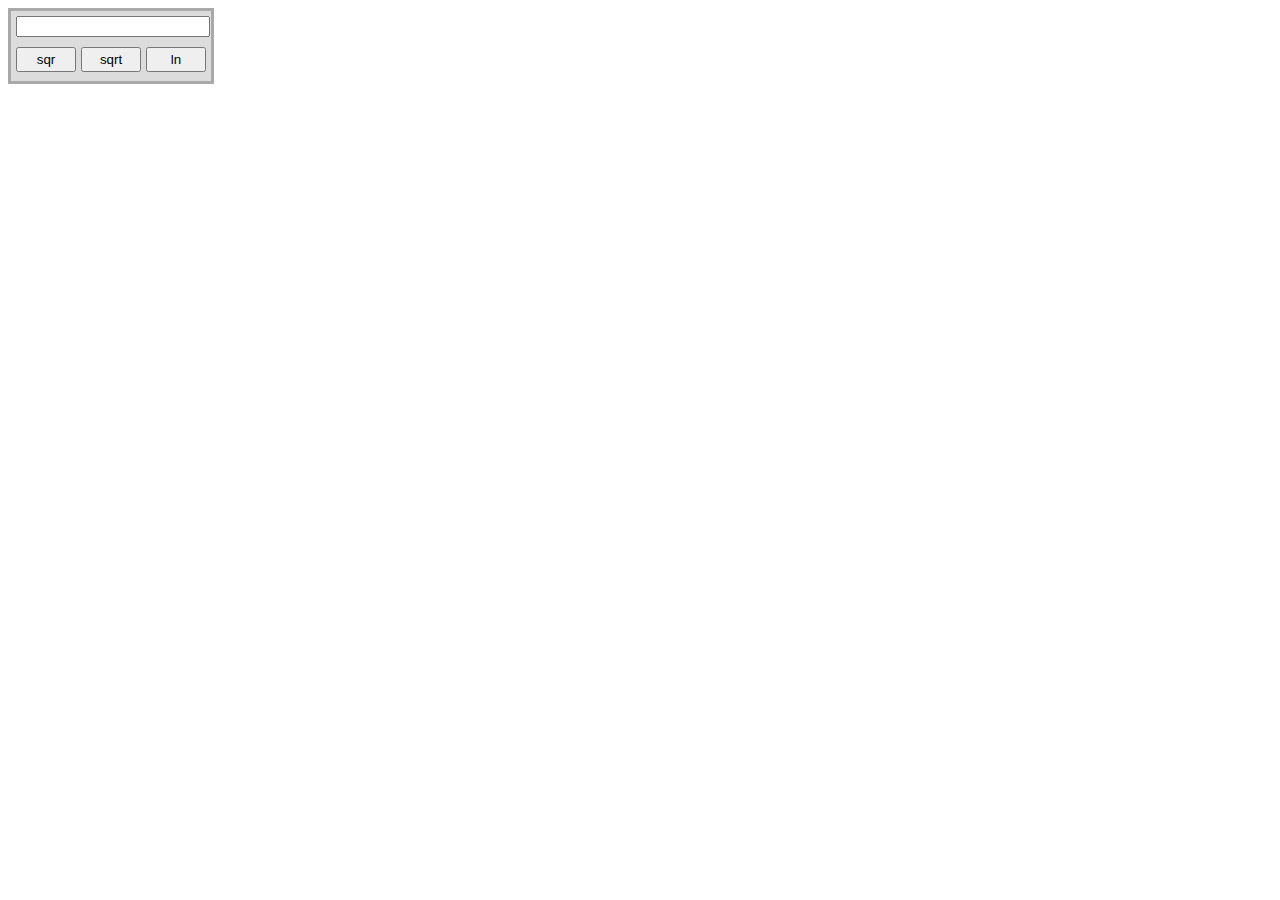
<file: Calculator/index.html>
<!DOCTYPE html>
<html lang="en">
<head>
    <meta charset="UTF-8">
    <title>Calculator</title>
    <link href="style.css" rel="stylesheet">
</head>
<body>
<script src="script.js"></script>

<form class="mainForm">

    <input type="number" id="value" step="any">
    <div id="buttons">
        <button class="calculate" style="margin-left: 5px" onclick="sqr()">sqr</button>
        <button class="calculate" onclick="sqrt()">sqrt</button>
        <button class="calculate" onclick="ln()">ln</button>
    </div>

</form>
</body>
</html>
</file>
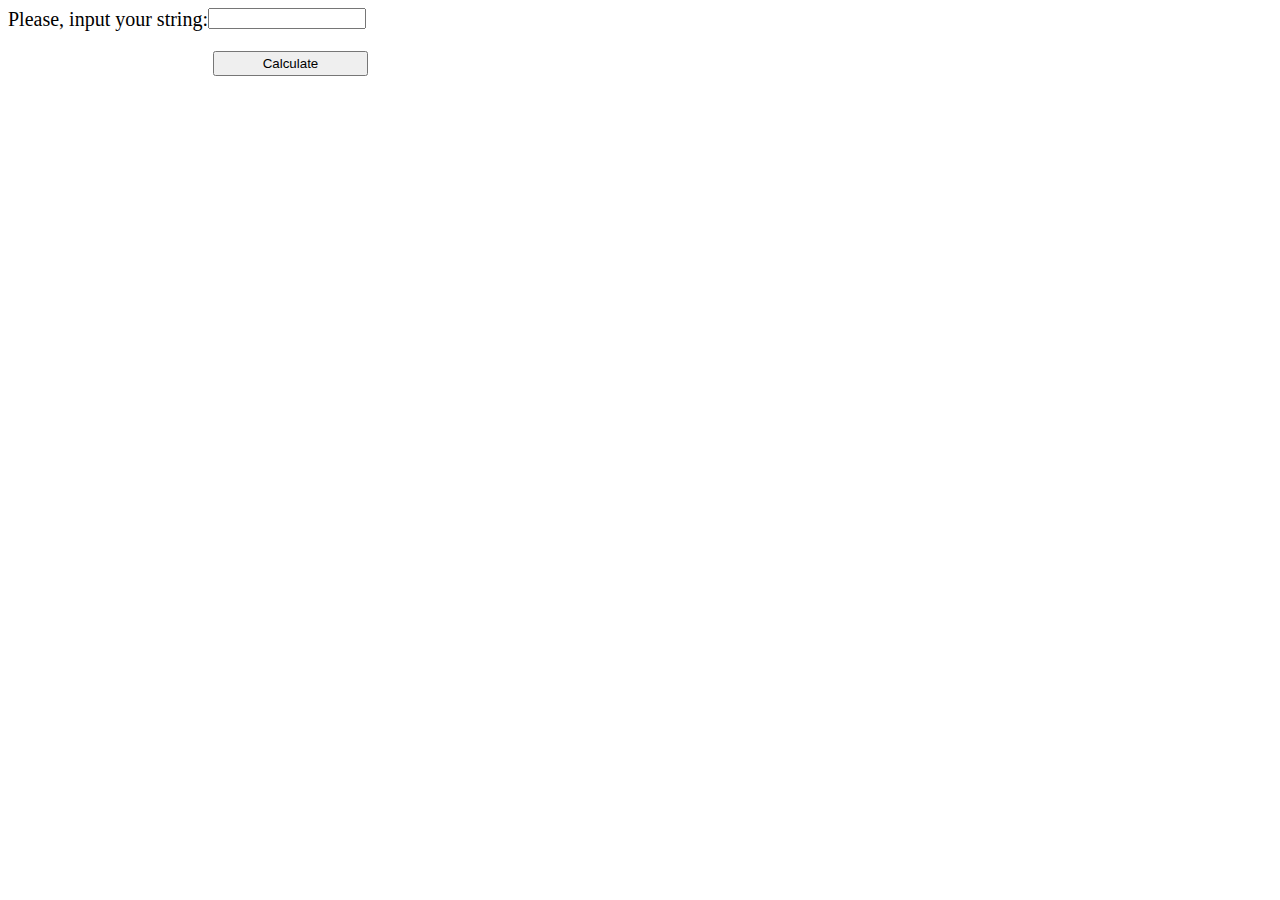
<file: CharacterCounter/index.html>
<!DOCTYPE html>
<html lang="en">
<head>
    <meta charset="UTF-8">
    <title>Character</title>
    <link href="style.css" rel="stylesheet">
</head>
<body>
<script src="script.js"></script>
<div style="position: absolute">
    <span>Please, input your string:</span>
    <input type="text" id="str">
    <br>
    <button id="submitBtn" onclick="counter()">Calculate</button>
</div>
</body>
</html>
</file>
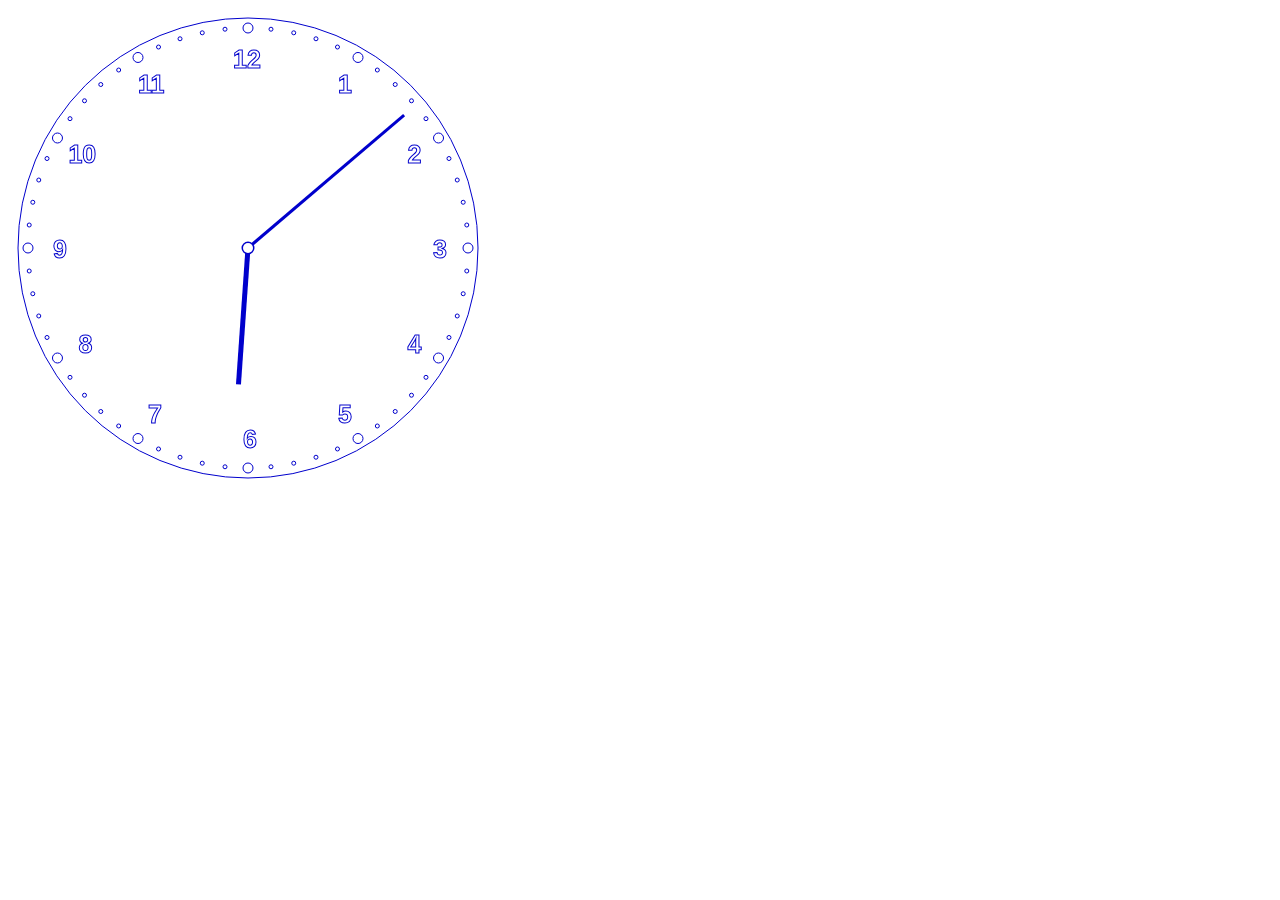
<file: Clock/index.html>
<html>
<head>
    <title>Часы</title>
    <meta http-equiv="Content-Type" content="text/html; charset=utf-8">
    <script src="script.js"></script>
</head>
<body onload="displayCanvas()">
<canvas height='480' width='480' id='clock'></canvas>
</body>
</html>
</file>
<file: Calculator/style.css>
.mainForm {
    width: 200px;
    height: 70px;
    background-color: gainsboro;
    border: 3px solid darkgrey;
}

#value {
    width: 186px;
    margin-left: 5px;
    margin-top: 5px;
}

#result {
    position: relative;
    width: 186px;
    margin-left: 5px;
    top: 80px;
    margin-bottom: 5px;
}

.calculate {
    width: 60px;
    height: 25px;
    margin-right: 1px;
}

#buttons {
    margin-top: 10px;
}
</file>
<file: CharacterCounter/style.css>
body {
    font-size: 20px;
}

#str {
    position: absolute;
    width: 150px;
}

#submitBtn {
    position: absolute;
    margin-top: 20px;
    margin-left: 205px;
    width: 155px;
    height: 25px;
}
</file>
